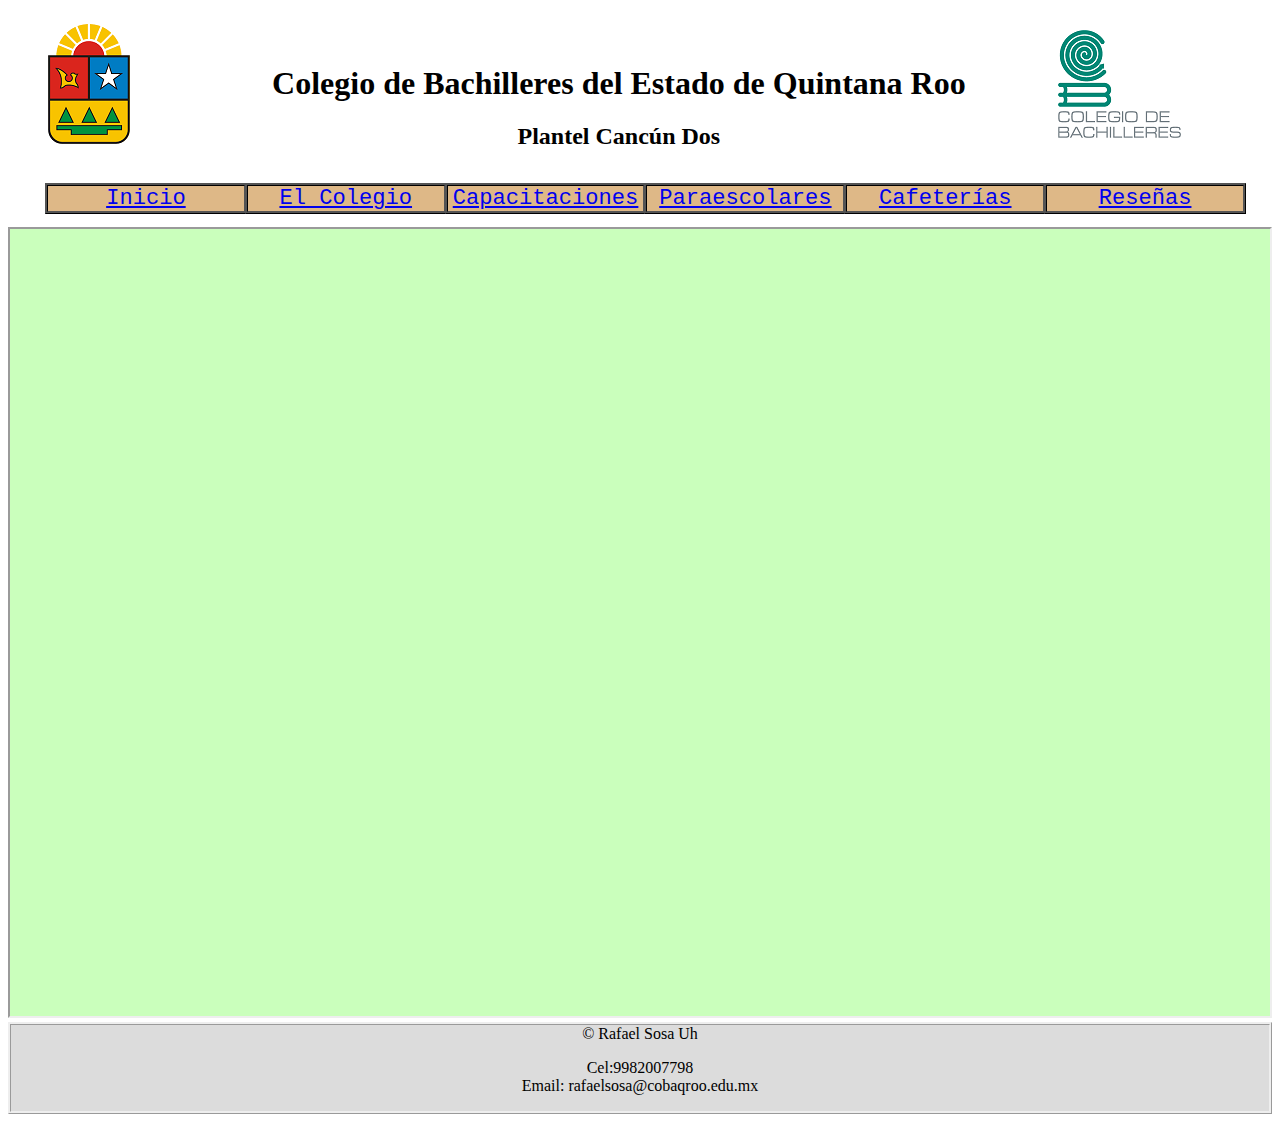
<file: index.html>
<!Doctype html>
<html lang="es">
    <head>
        <title>Bachilleres Cancún Dos</title>
        <meta charset="utf-8">
        <link rel="stylesheet" href="Estilos/estilosindex.css">
        <link rel="icon" href="Imagenes/Logo_Bachilleres.jpg">
    </head>
    
    <body>
        <header>
            <figure id="logo1">
                <img src="Imagenes/EscudoQuintanaRoo.png" alt="Escudo de QuintanaRoo">
            </figure>
            <div id="Titulo">
                <h1>Colegio de Bachilleres del Estado de Quintana Roo</h1>
                <h2>Plantel Cancún Dos</h2>
            </div>
            
            <figure id="logo2">
                <img src="Imagenes/Logo_Colegio_de_Bachilleres.png" alt="Logo de Bachilleres">
            </figure>
        </header>
        
        <nav id="barra">
            <ul>
                <li class="menu" >
                    <a href="inicio.html" target="principal">Inicio</a>
                </li>
                <li class="menu">
                    <a href="colegio.html" target="principal">El Colegio</a>
                </li>
                <li class="menu"><a href="capacitacion.html" target="principal">Capacitaciones</a></li>
                <li class="menu"><a href="paraescolares.html" target="principal">Paraescolares</a></li>
                <li class="menu"><a href="cafeterias.html" target="principal">Cafeterías</a></li>
                <li class="menu"><a href="resenas.html" target="principal">Reseñas</a></li>
            </ul>
        </nav>
        <main>
            <iframe id="marco" name="principal"></iframe>
        </main>
        
        <footer id="pie">
            &copy; Rafael Sosa Uh
            <p>
                Cel:9982007798 <br>             
                Email: rafaelsosa@cobaqroo.edu.mx
            </p>
        </footer>
    </body>
    
    
</html>
</file>
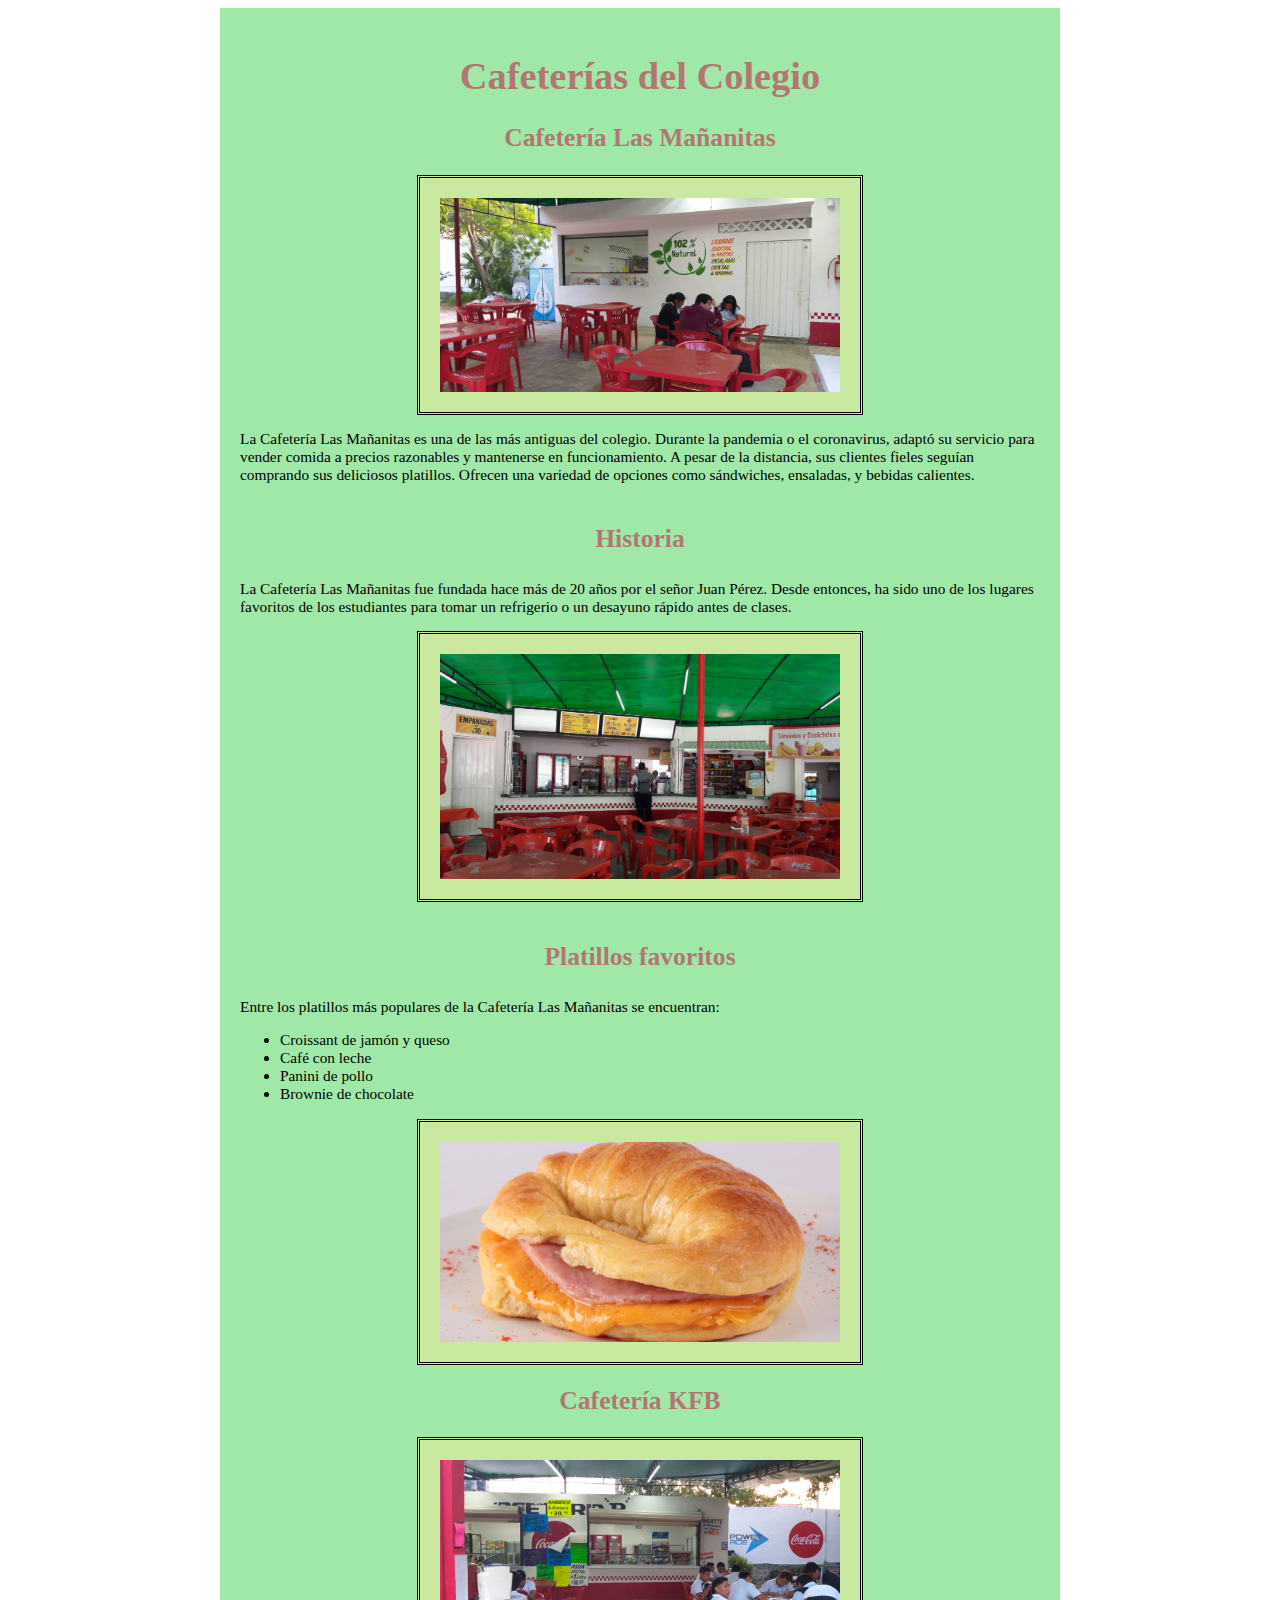
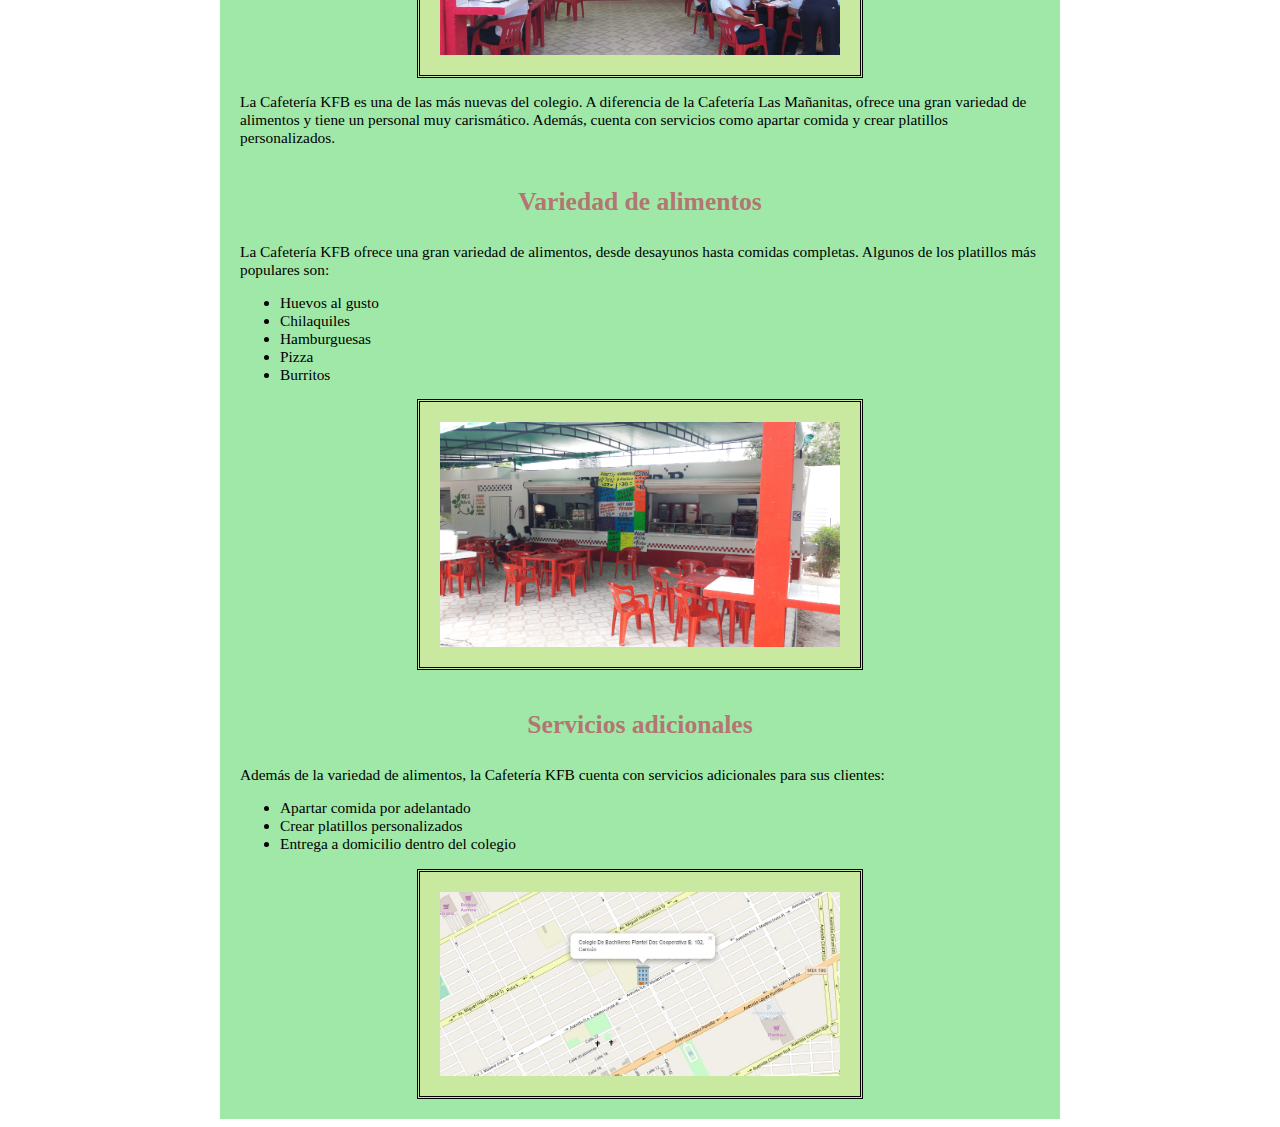
<file: cafeterias.html>
<!DOCTYPE html>
<html lang="es">
<head>
	<meta charset="UTF-8">
    <link rel="stylesheet" href="Estilos/estiloscafeteria.css">
</head>
<body>
	<div class="container">
		<h1>Cafeterías del Colegio</h1>
		<h2>Cafetería Las Mañanitas</h2>
		<img class="cafeteria-img" src="Imagenes/cafeteria2.jpg" alt="Cafetería Las Mañanitas">
		<p>La Cafetería Las Mañanitas es una de las más antiguas del colegio. Durante la pandemia o el coronavirus, adaptó su servicio para vender comida a precios razonables y mantenerse en funcionamiento. A pesar de la distancia, sus clientes fieles seguían comprando sus deliciosos platillos. Ofrecen una variedad de opciones como sándwiches, ensaladas, y bebidas calientes.</p>
		
		<div class="subtema">
			<h3>Historia</h3>
			<p>La Cafetería Las Mañanitas fue fundada hace más de 20 años por el señor Juan Pérez. Desde entonces, ha sido uno de los lugares favoritos de los estudiantes para tomar un refrigerio o un desayuno rápido antes de clases.</p>
			<img class="cafeteria-img" src="Imagenes/cafeteria4.jpg" alt="Imagen cafetería las mañanitas">
		</div>
		
		<div class="subtema">
			<h3>Platillos favoritos</h3>
			<p>Entre los platillos más populares de la Cafetería Las Mañanitas se encuentran:</p>
			<ul>
				<li>Croissant de jamón y queso</li>
				<li>Café con leche</li>
				<li>Panini de pollo</li>
				<li>Brownie de chocolate</li>
			</ul>
			<img class="cafeteria-img" src="Imagenes/croissant.jpg" alt="Imagen de platillos de Cafetería Las Mañanitas">
		</div>
		
		<h2>Cafetería KFB</h2>
		<img class="cafeteria-img" src="Imagenes/cafeteria1.jpg">
    <p>La Cafetería KFB es una de las más nuevas del colegio. A diferencia de la Cafetería Las Mañanitas, ofrece una gran variedad de alimentos y tiene un personal muy carismático. Además, cuenta con servicios como apartar comida y crear platillos personalizados.</p>

	<div class="subtema">
		<h3>Variedad de alimentos</h3>
		<p>La Cafetería KFB ofrece una gran variedad de alimentos, desde desayunos hasta comidas completas. Algunos de los platillos más populares son:</p>
		<ul>
			<li>Huevos al gusto</li>
			<li>Chilaquiles</li>
			<li>Hamburguesas</li>
			<li>Pizza</li>
			<li>Burritos</li>
		</ul>
		<img class="cafeteria-img" src="Imagenes/cafeteria3.jpg" alt="Imagen de platillos de Cafetería KFB">
	</div>
	
	<div class="subtema">
		<h3>Servicios adicionales</h3>
		<p>Además de la variedad de alimentos, la Cafetería KFB cuenta con servicios adicionales para sus clientes:</p>
		<ul>
			<li>Apartar comida por adelantado</li>
			<li>Crear platillos personalizados</li>
			<li>Entrega a domicilio dentro del colegio</li>
		</ul>
		<img class="cafeteria-img" src="Imagenes/coperativa.jpg" alt="Imagen de servicios de Cafetería KFB">
	</div>
</div>
</body>
</html>
</file>
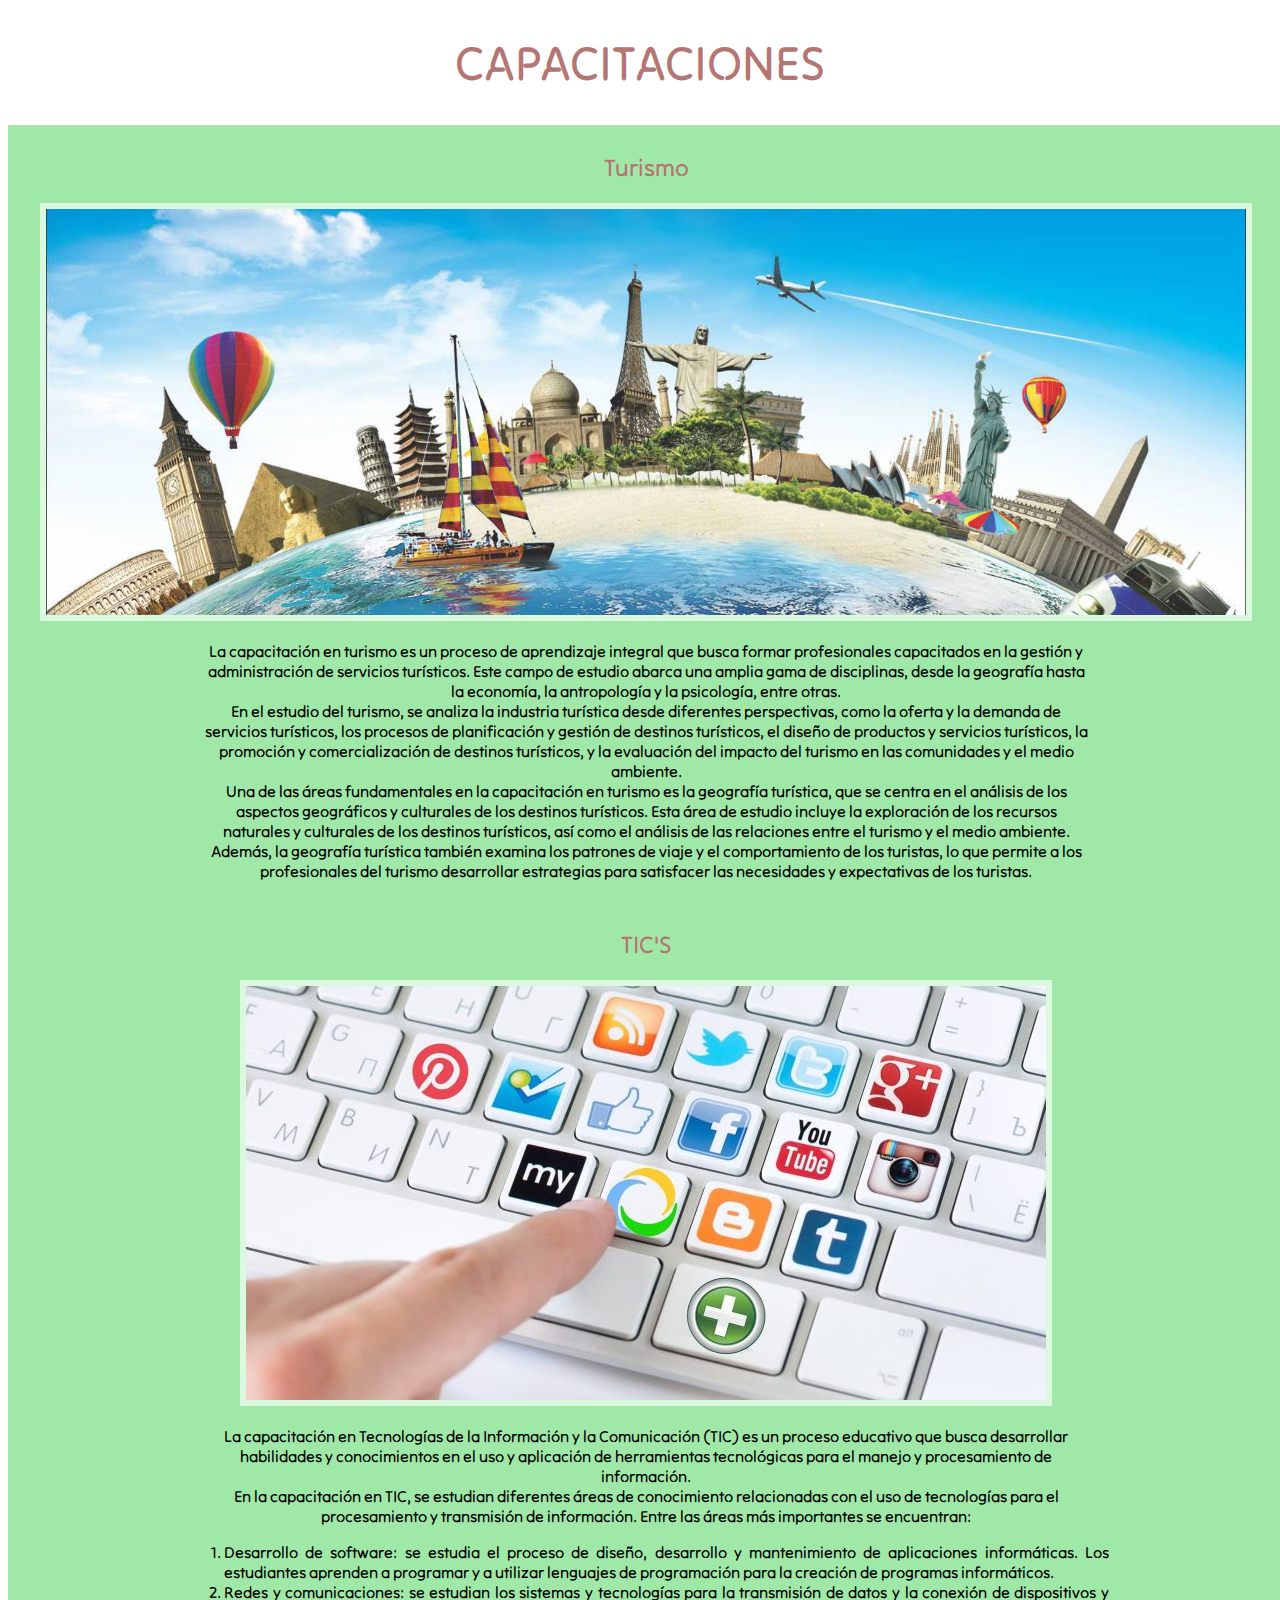
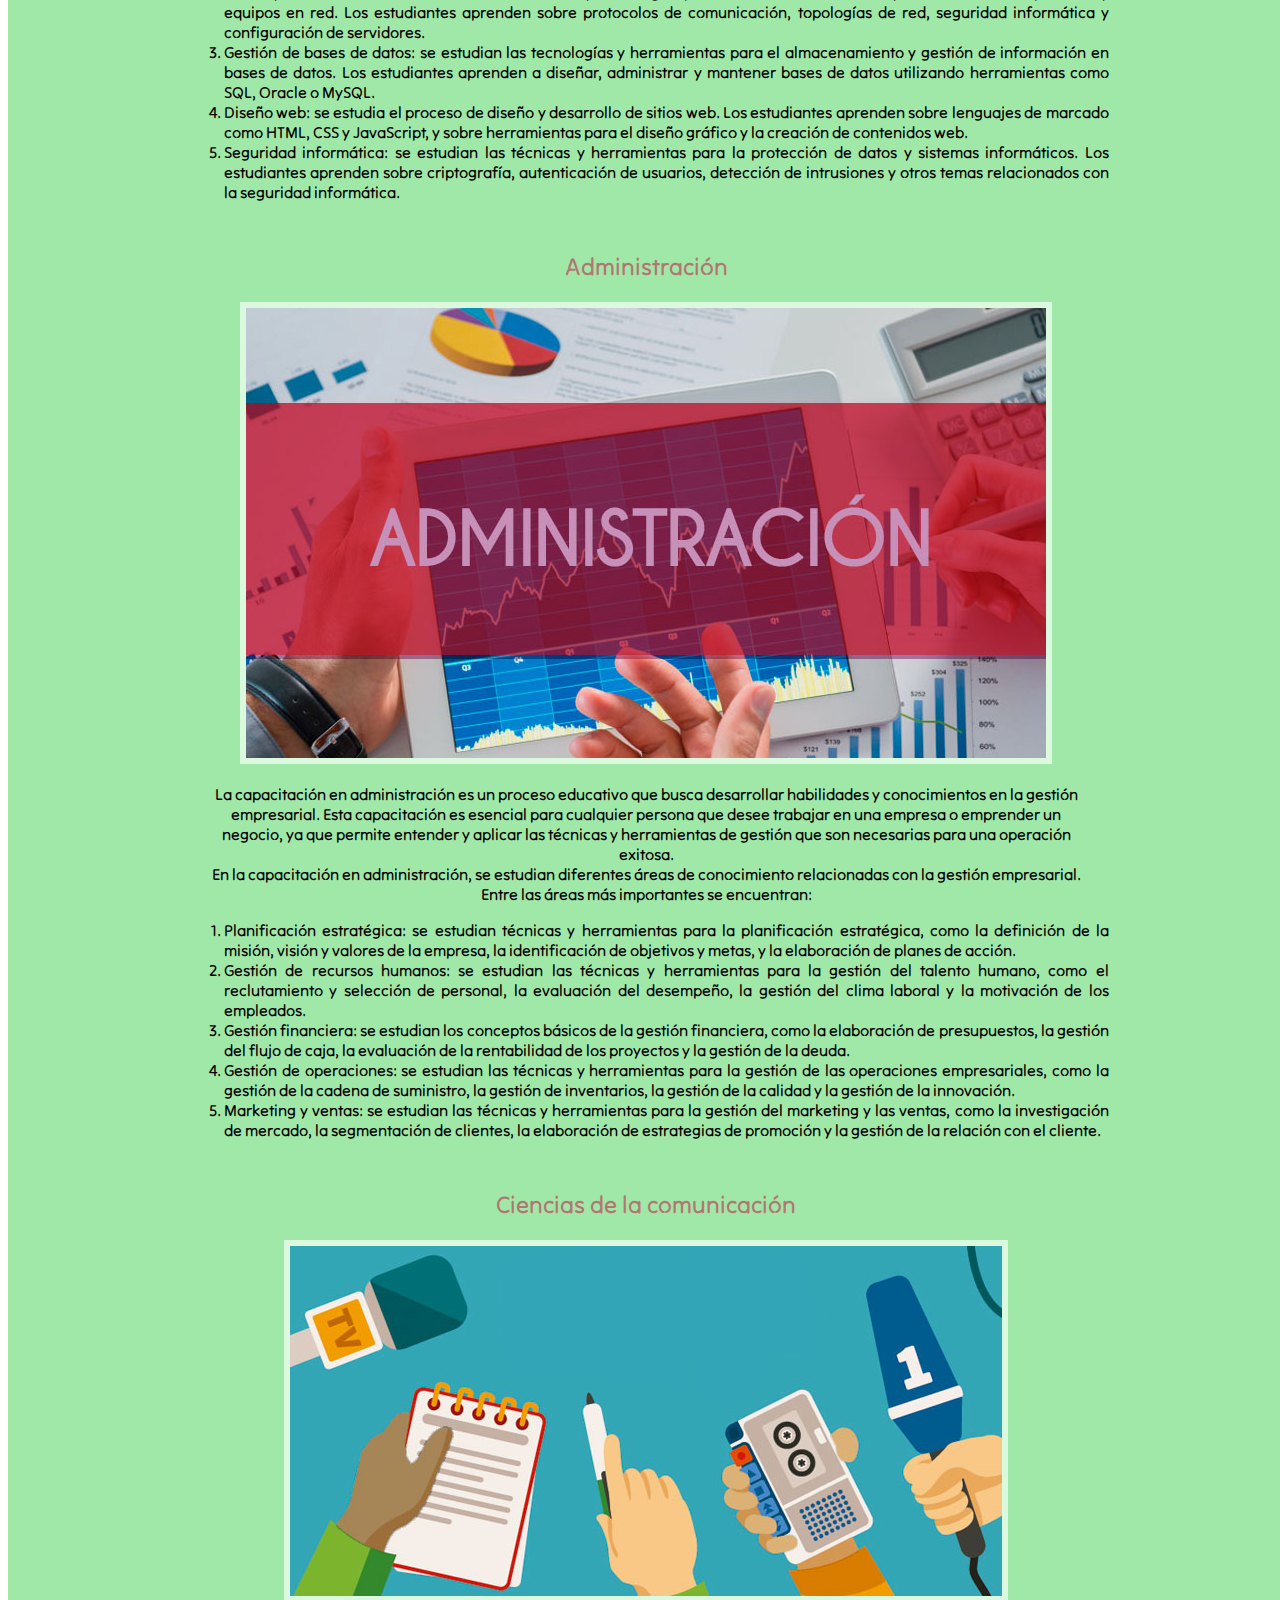
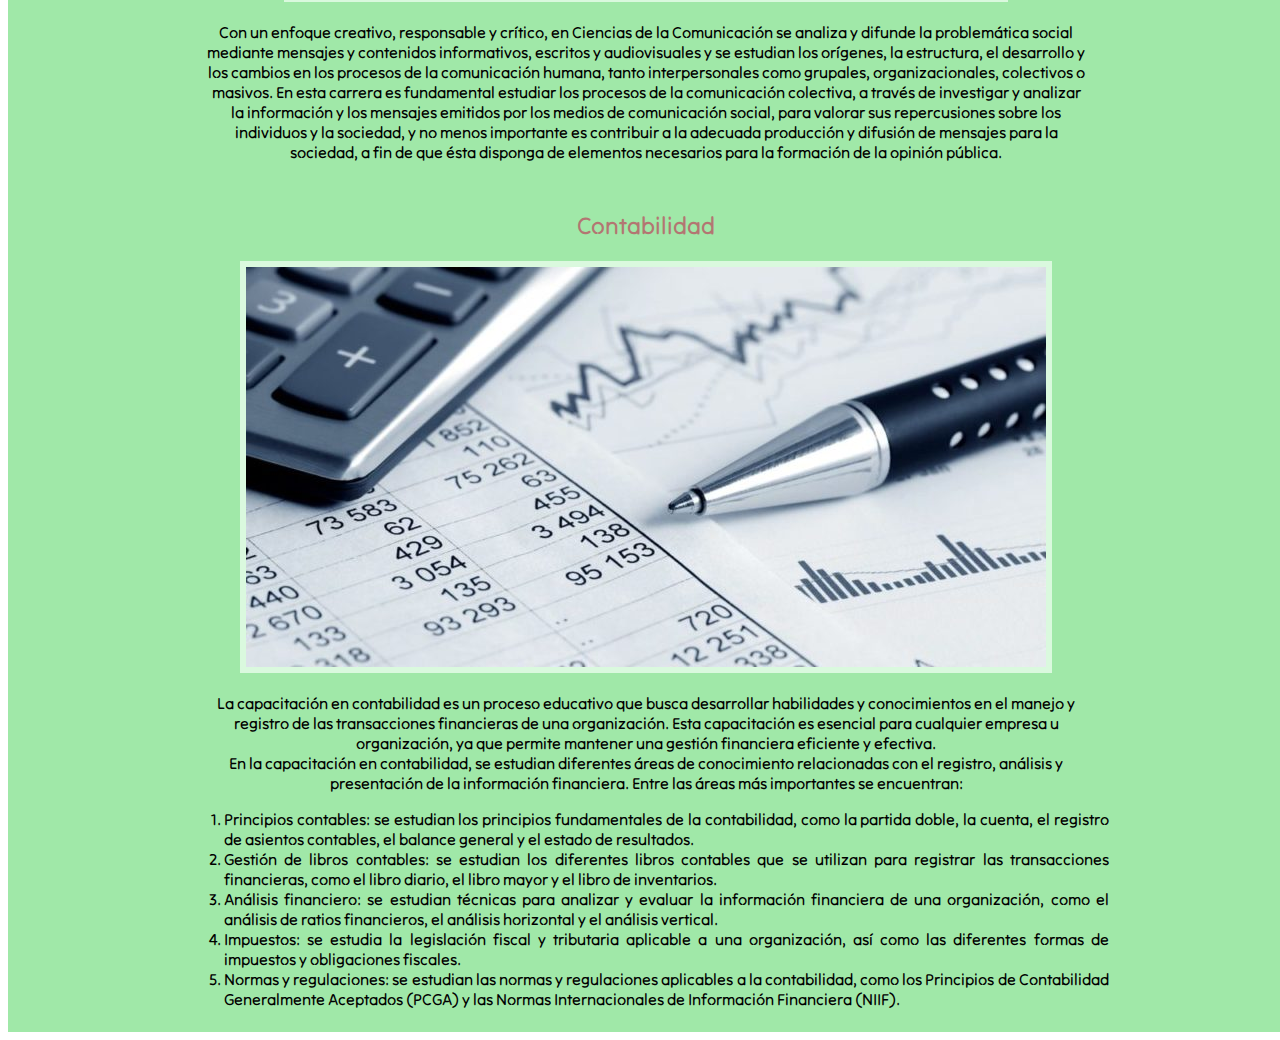
<file: capacitacion.html>
<!Doctype html>
<html lang="es">
    <head>
        <meta charset="utf-8">
        <link rel="stylesheet" href="Estilos/estiloscapacitacion.css">
    </head>
    
    <body>
        <header>
            <h1>
                CAPACITACIONES
            </h1>
        </header>
        <main>
            
            <section>
                <h2>Turismo</h2>
                <img src="Imagenes/turismo.jpg" alt="turismo" width="1200px">
                <center>
                <p>La capacitación en turismo es un proceso de aprendizaje integral que busca formar profesionales capacitados en la gestión y administración de servicios turísticos. Este campo de estudio abarca una amplia gama de disciplinas, desde la geografía hasta la economía, la antropología y la psicología, entre otras.<br>

En el estudio del turismo, se analiza la industria turística desde diferentes perspectivas, como la oferta y la demanda de servicios turísticos, los procesos de planificación y gestión de destinos turísticos, el diseño de productos y servicios turísticos, la promoción y comercialización de destinos turísticos, y la evaluación del impacto del turismo en las comunidades y el medio ambiente.<br>

Una de las áreas fundamentales en la capacitación en turismo es la geografía turística, que se centra en el análisis de los aspectos geográficos y culturales de los destinos turísticos. Esta área de estudio incluye la exploración de los recursos naturales y culturales de los destinos turísticos, así como el análisis de las relaciones entre el turismo y el medio ambiente. Además, la geografía turística también examina los patrones de viaje y el comportamiento de los turistas, lo que permite a los profesionales del turismo desarrollar estrategias para satisfacer las necesidades y expectativas de los turistas.</p>
                </center>
            </section>
         
            <section>
                   <h2>TIC'S</h2>
                <img src="Imagenes/tics.jpg" alt="TIC'S">
                <center>
                <p>La capacitación en Tecnologías de la Información y la Comunicación (TIC) es un proceso educativo que busca desarrollar habilidades y conocimientos en el uso y aplicación de herramientas tecnológicas para el manejo y procesamiento de información.<br> 
                En la capacitación en TIC, se estudian diferentes áreas de conocimiento relacionadas con el uso de tecnologías para el procesamiento y transmisión de información. Entre las áreas más importantes se encuentran: <br></p>

                    <ol>
                        <li>Desarrollo de software: se estudia el proceso de diseño, desarrollo y mantenimiento de aplicaciones informáticas. Los estudiantes aprenden a programar y a utilizar lenguajes de programación para la creación de programas informáticos.</li>
                        <li>Redes y comunicaciones: se estudian los sistemas y tecnologías para la transmisión de datos y la conexión de dispositivos y equipos en red. Los estudiantes aprenden sobre protocolos de comunicación, topologías de red, seguridad informática y configuración de servidores.</li>
                        <li>Gestión de bases de datos: se estudian las tecnologías y herramientas para el almacenamiento y gestión de información en bases de datos. Los estudiantes aprenden a diseñar, administrar y mantener bases de datos utilizando herramientas como SQL, Oracle o MySQL.</li>
                        <li>Diseño web: se estudia el proceso de diseño y desarrollo de sitios web. Los estudiantes aprenden sobre lenguajes de marcado como HTML, CSS y JavaScript, y sobre herramientas para el diseño gráfico y la creación de contenidos web.</li>
                        <li>Seguridad informática: se estudian las técnicas y herramientas para la protección de datos y sistemas informáticos. Los estudiantes aprenden sobre criptografía, autenticación de usuarios, detección de intrusiones y otros temas relacionados con la seguridad informática.</li>
                    </ol>
                </center>
               
            </section>
           
            <section>
                 <h2>Administración</h2>
                <img src="Imagenes/administracion.jpg" alt="administracion">
                <center><p>La capacitación en administración es un proceso educativo que busca desarrollar habilidades y conocimientos en la gestión empresarial. Esta capacitación es esencial para cualquier persona que desee trabajar en una empresa o emprender un negocio, ya que permite entender y aplicar las técnicas y herramientas de gestión que son necesarias para una operación exitosa.<br>En la capacitación en administración, se estudian diferentes áreas de conocimiento relacionadas con la gestión empresarial. Entre las áreas más importantes se encuentran:
                </p>
                <ol>
                    <li>Planificación estratégica: se estudian técnicas y herramientas para la planificación estratégica, como la definición de la misión, visión y valores de la empresa, la identificación de objetivos y metas, y la elaboración de planes de acción.</li>
                    <li>Gestión de recursos humanos: se estudian las técnicas y herramientas para la gestión del talento humano, como el reclutamiento y selección de personal, la evaluación del desempeño, la gestión del clima laboral y la motivación de los empleados.</li>
                    <li>Gestión financiera: se estudian los conceptos básicos de la gestión financiera, como la elaboración de presupuestos, la gestión del flujo de caja, la evaluación de la rentabilidad de los proyectos y la gestión de la deuda.</li>
                    <li>Gestión de operaciones: se estudian las técnicas y herramientas para la gestión de las operaciones empresariales, como la gestión de la cadena de suministro, la gestión de inventarios, la gestión de la calidad y la gestión de la innovación.</li>
                    <li>Marketing y ventas: se estudian las técnicas y herramientas para la gestión del marketing y las ventas, como la investigación de mercado, la segmentación de clientes, la elaboración de estrategias de promoción y la gestión de la relación con el cliente.</li>
                
                </ol>
                    </center>
            </section>
           
            <section >
                 <h2>Ciencias de la comunicación</h2>
                <img src="Imagenes/comunicacion.jpg" alt="Ciencias de la comunicacion">
                <center>
                <p>Con un enfoque creativo, responsable y crítico, en Ciencias de la Comunicación se analiza y difunde la problemática social mediante mensajes y contenidos informativos, escritos y audiovisuales y se estudian los orígenes, la estructura, el desarrollo y los cambios en los procesos de la comunicación humana, tanto interpersonales como grupales, organizacionales, colectivos o masivos.
En esta carrera es fundamental estudiar los procesos de la comunicación colectiva, a través de investigar y analizar la información y los mensajes emitidos por los medios de comunicación social, para valorar sus repercusiones sobre los individuos y la sociedad, y no menos importante es contribuir a la adecuada producción y difusión de mensajes para la sociedad, a fin de que ésta disponga de elementos necesarios para la formación de la opinión pública.</p>
                </center>
            </section>
           
            <section>
                 <h2>Contabilidad</h2>
                <img src="Imagenes/contabilidad.jpg" alt="Contabilidad">
                <center>
                <p>La capacitación en contabilidad es un proceso educativo que busca desarrollar habilidades y conocimientos en el manejo y registro de las transacciones financieras de una organización. Esta capacitación es esencial para cualquier empresa u organización, ya que permite mantener una gestión financiera eficiente y efectiva. <br> En la capacitación en contabilidad, se estudian diferentes áreas de conocimiento relacionadas con el registro, análisis y presentación de la información financiera. Entre las áreas más importantes se encuentran:</p>
                <ol>
                    <li>Principios contables: se estudian los principios fundamentales de la contabilidad, como la partida doble, la cuenta, el registro de asientos contables, el balance general y el estado de resultados.</li>
                    <li>Gestión de libros contables: se estudian los diferentes libros contables que se utilizan para registrar las transacciones financieras, como el libro diario, el libro mayor y el libro de inventarios.</li>
                    <li>Análisis financiero: se estudian técnicas para analizar y evaluar la información financiera de una organización, como el análisis de ratios financieros, el análisis horizontal y el análisis vertical.</li>
                    <li>Impuestos: se estudia la legislación fiscal y tributaria aplicable a una organización, así como las diferentes formas de impuestos y obligaciones fiscales.</li>
                    <li>Normas y regulaciones: se estudian las normas y regulaciones aplicables a la contabilidad, como los Principios de Contabilidad Generalmente Aceptados (PCGA) y las Normas Internacionales de Información Financiera (NIIF).</li>
                </ol>

                </center>    









            </section>
            
        </main>
    
    </body>
</html>
</file>
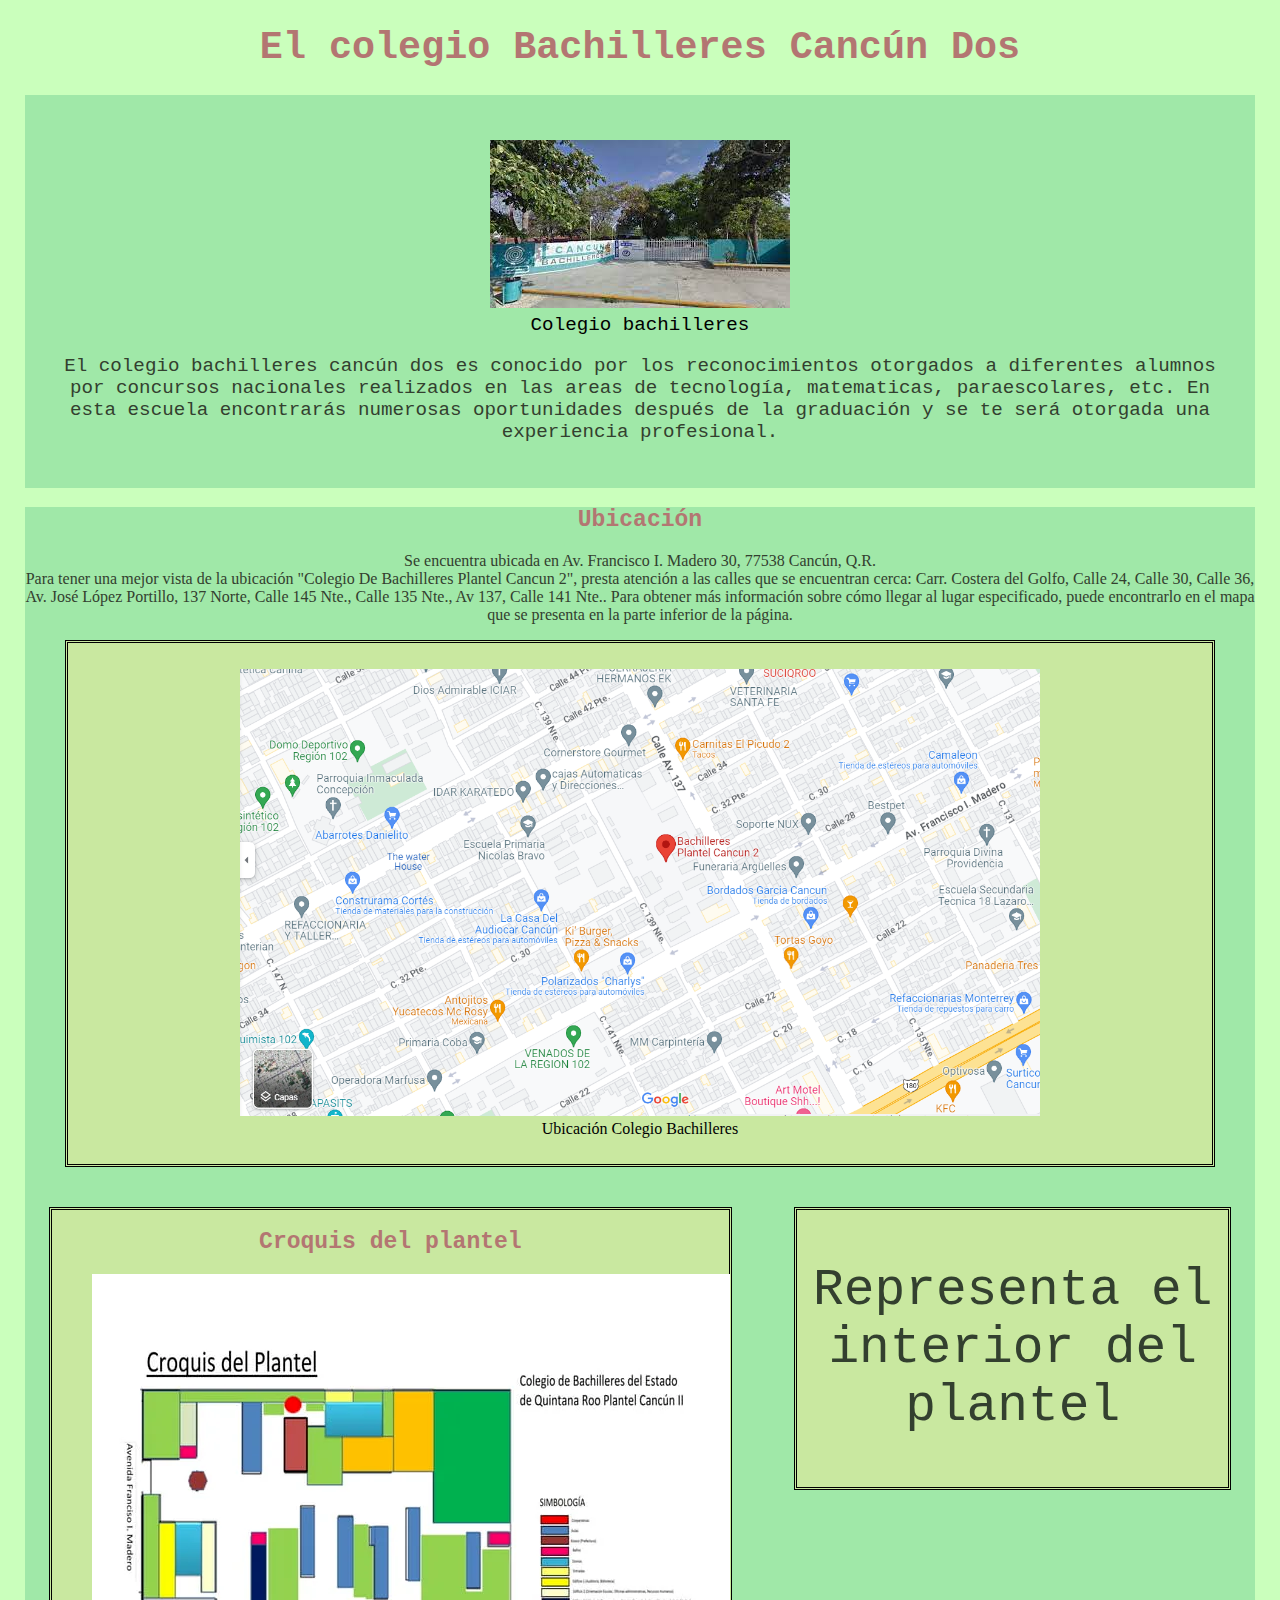
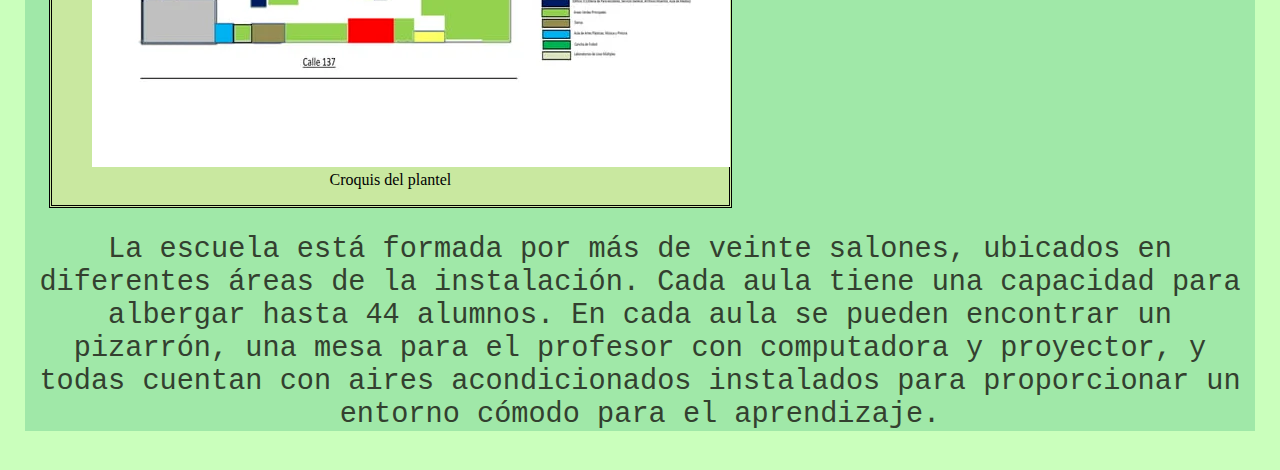
<file: colegio.html>
<!Doctype html>

<html lang="es">
    <head>
        <meta charset="utf-8">
        <link rel="stylesheet" href="Estilos/estiloscolegio.css">
    </head>
    
    <body>
        <header>
            
            <h1>El colegio Bachilleres Cancún Dos</h1>
            <div id="cabecera">
                <figure id="colegio">
                    <img src="Imagenes/colegio.jfif"  alt="Colegio bachilleres cancun dos">
                    <figcaption>Colegio bachilleres</figcaption>
                </figure>
                <p>
                    El colegio bachilleres cancún dos es conocido por los reconocimientos otorgados a diferentes alumnos por concursos nacionales realizados en las areas de tecnología, matematicas, paraescolares, etc.
                    En esta escuela encontrarás numerosas oportunidades después de la graduación y se te será otorgada una experiencia profesional.
                </p>
            </div>
        </header>
    
        <main>
            <div>
                <h2>
                    Ubicación
                </h2>
            
                <p>
                    Se encuentra ubicada en Av. Francisco I. Madero 30, 77538 Cancún, Q.R. 
                    <br>Para tener una mejor vista de la ubicación "Colegio De Bachilleres Plantel Cancun 2", presta atención a las calles que se encuentran cerca: Carr. Costera del Golfo, Calle 24, Calle 30, Calle 36, Av. José López Portillo, 137 Norte, Calle 145 Nte., Calle 135 Nte., Av 137, Calle 141 Nte.. Para obtener más información sobre cómo llegar al lugar especificado, puede encontrarlo en el mapa que se presenta en la parte inferior de la página.
                    
                </p>
            
                <figure id="ubicacion">
                    <img src="Imagenes/ubicacion.png" alt="ubicación" width="800px">
                    <figcaption>Ubicación Colegio Bachilleres </figcaption>
                </figure>
            </div>
            <div id="paneles">
                <div id="panelizquierdo">
                <h2>
                    Croquis del plantel
                </h2>
                <figure id="croquis">
                    <img src="Imagenes/uay.png" alt="croquis">
                    <figcaption>Croquis del plantel</figcaption>
                </figure>
                </div>
                <div id="panelderecho">
                <p>Representa el interior del plantel</p>
                </div>
            </div>
            
            <section id="abajo">
                <p> La escuela está formada por más de veinte salones, ubicados en diferentes áreas de la instalación. Cada aula tiene una capacidad para albergar hasta 44 alumnos. En cada aula se pueden encontrar un pizarrón, una mesa para el profesor con computadora y proyector, y todas cuentan con aires acondicionados instalados para proporcionar un entorno cómodo para el aprendizaje.</p>
            
            </section>
        </main>
        
        
        
    </body>
    
    
    
</html>
</file>
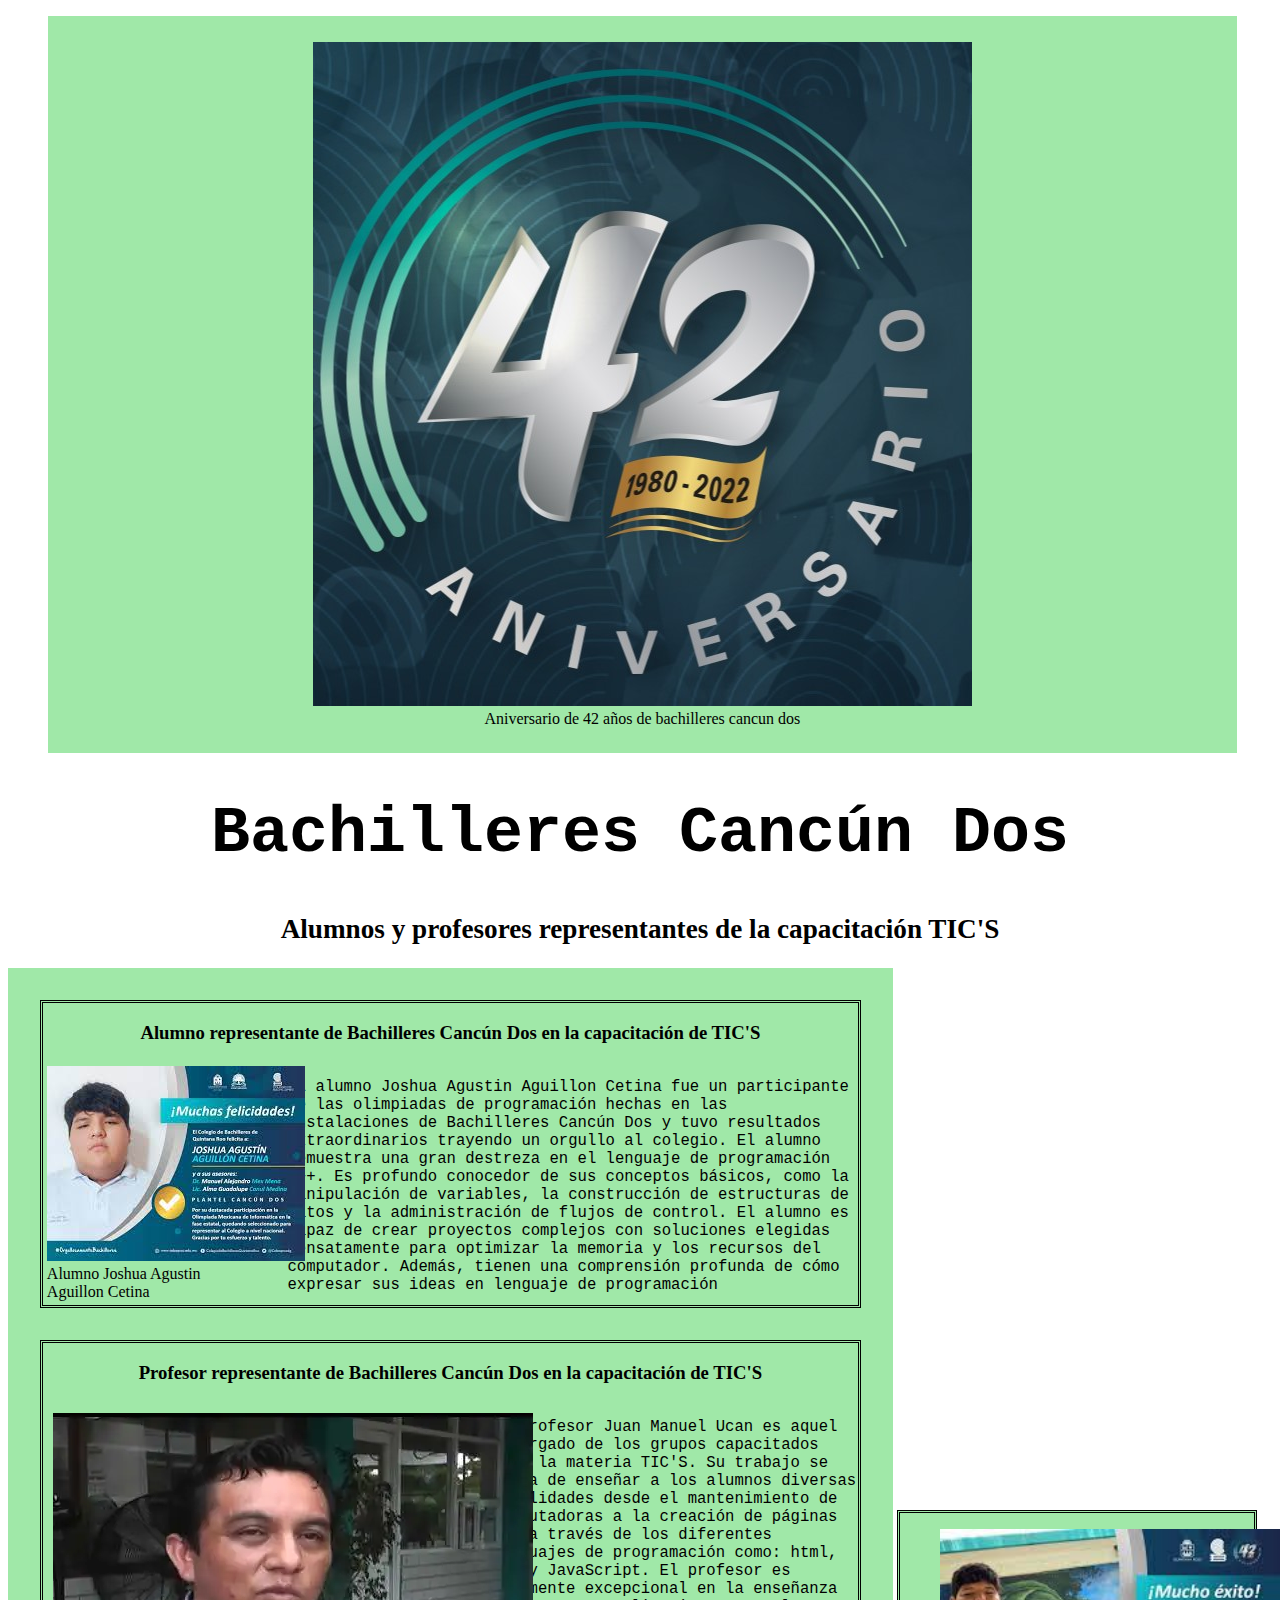
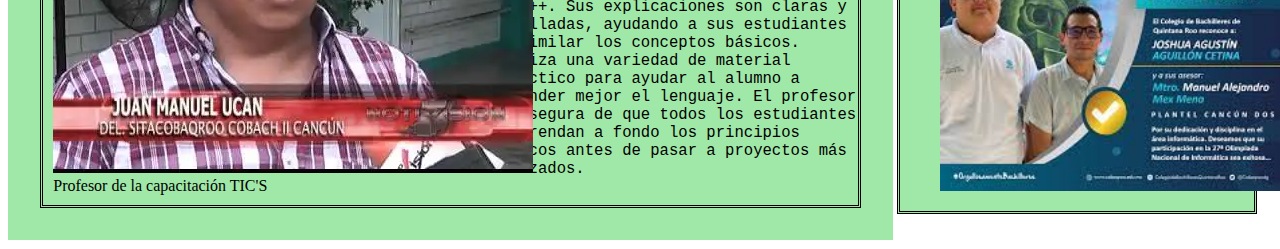
<file: inicio.html>
<!Doctype html>
<html lang="es">
    <head>
        <link rel="stylesheet" href="Estilos/estilosinicio.css">
        <meta charset="utf-8">
    </head>
    
    <body>
    <header>
        <figure id="ImagenPrincipal">
            <img src="Imagenes/42.jpg" alt="42 años de aniversario">
            <figcaption>Aniversario de 42 años de bachilleres cancun dos</figcaption>
            
            
        </figure>
        <div>
            <h1 id="titulo">Bachilleres Cancún Dos</h1>
            <h2 id="subtitulo">Alumnos y profesores representantes de la capacitación TIC'S</h2>
        </div>
    </header>
        
    <main>
       
       
        
        
    
        <div id="seccion1">
            <h3 id="Titulo1">Alumno representante de Bachilleres Cancún Dos en la capacitación de TIC'S</h3>
            <p id="parrafoImagen1">El alumno Joshua Agustin Aguillon Cetina fue un participante de las olimpiadas de programación hechas en las instalaciones de Bachilleres Cancún Dos y tuvo resultados extraordinarios trayendo un orgullo al colegio. El alumno demuestra una gran destreza en el lenguaje de programación C++. Es profundo conocedor de sus conceptos básicos, como la manipulación de variables, la construcción de estructuras de datos y la administración de flujos de control. El alumno es capaz de crear proyectos complejos con soluciones elegidas sensatamente para optimizar la memoria y los recursos del computador. Además, tienen una comprensión profunda de cómo expresar sus ideas en lenguaje de programación</p>
            <figure id="imagen1">
            <img src="Imagenes/joshua.jfif" alt="Alumno Joshua Agustin">
            <figcaption>Alumno Joshua Agustin Aguillon Cetina</figcaption>
            </figure>
            
        </div>
        
        <div id="seccion2">
            <h3 id="Titulo2">Profesor representante de Bachilleres Cancún Dos en la capacitación de TIC'S</h3>
            <p id="parrafoImagen2">El profesor Juan Manuel Ucan es aquel encargado de los grupos capacitados para la materia TIC'S. Su trabajo se trata de enseñar a los alumnos diversas habilidades desde el mantenimiento de computadoras a la creación de páginas web a través de los diferentes lenguajes de programación como: html, css y JavaScript. El profesor es realmente excepcional en la enseñanza de C++. Sus explicaciones son claras y detalladas, ayudando a sus estudiantes a asimilar los conceptos básicos. Utiliza una variedad de material didáctico para ayudar al alumno a entender mejor el lenguaje. El profesor se asegura de que todos los estudiantes comprendan a fondo los principios básicos antes de pasar a proyectos más avanzados. </p>
            <figure id="imagen2">
                <img src="Imagenes/profe.webp" alt="profesor de bachilleres Cancún Dos">
                <figcaption>Profesor de la capacitación TIC'S</figcaption>
            </figure>
        </div>
        
    </main>
        
    <aside>
        <figure>
            <img src="Imagenes/joshua.jpg" alt="Alumno bachilleres" width="350px">
            
        </figure>
        
    </aside>
            
        
        
    </body>

</html>
</file>
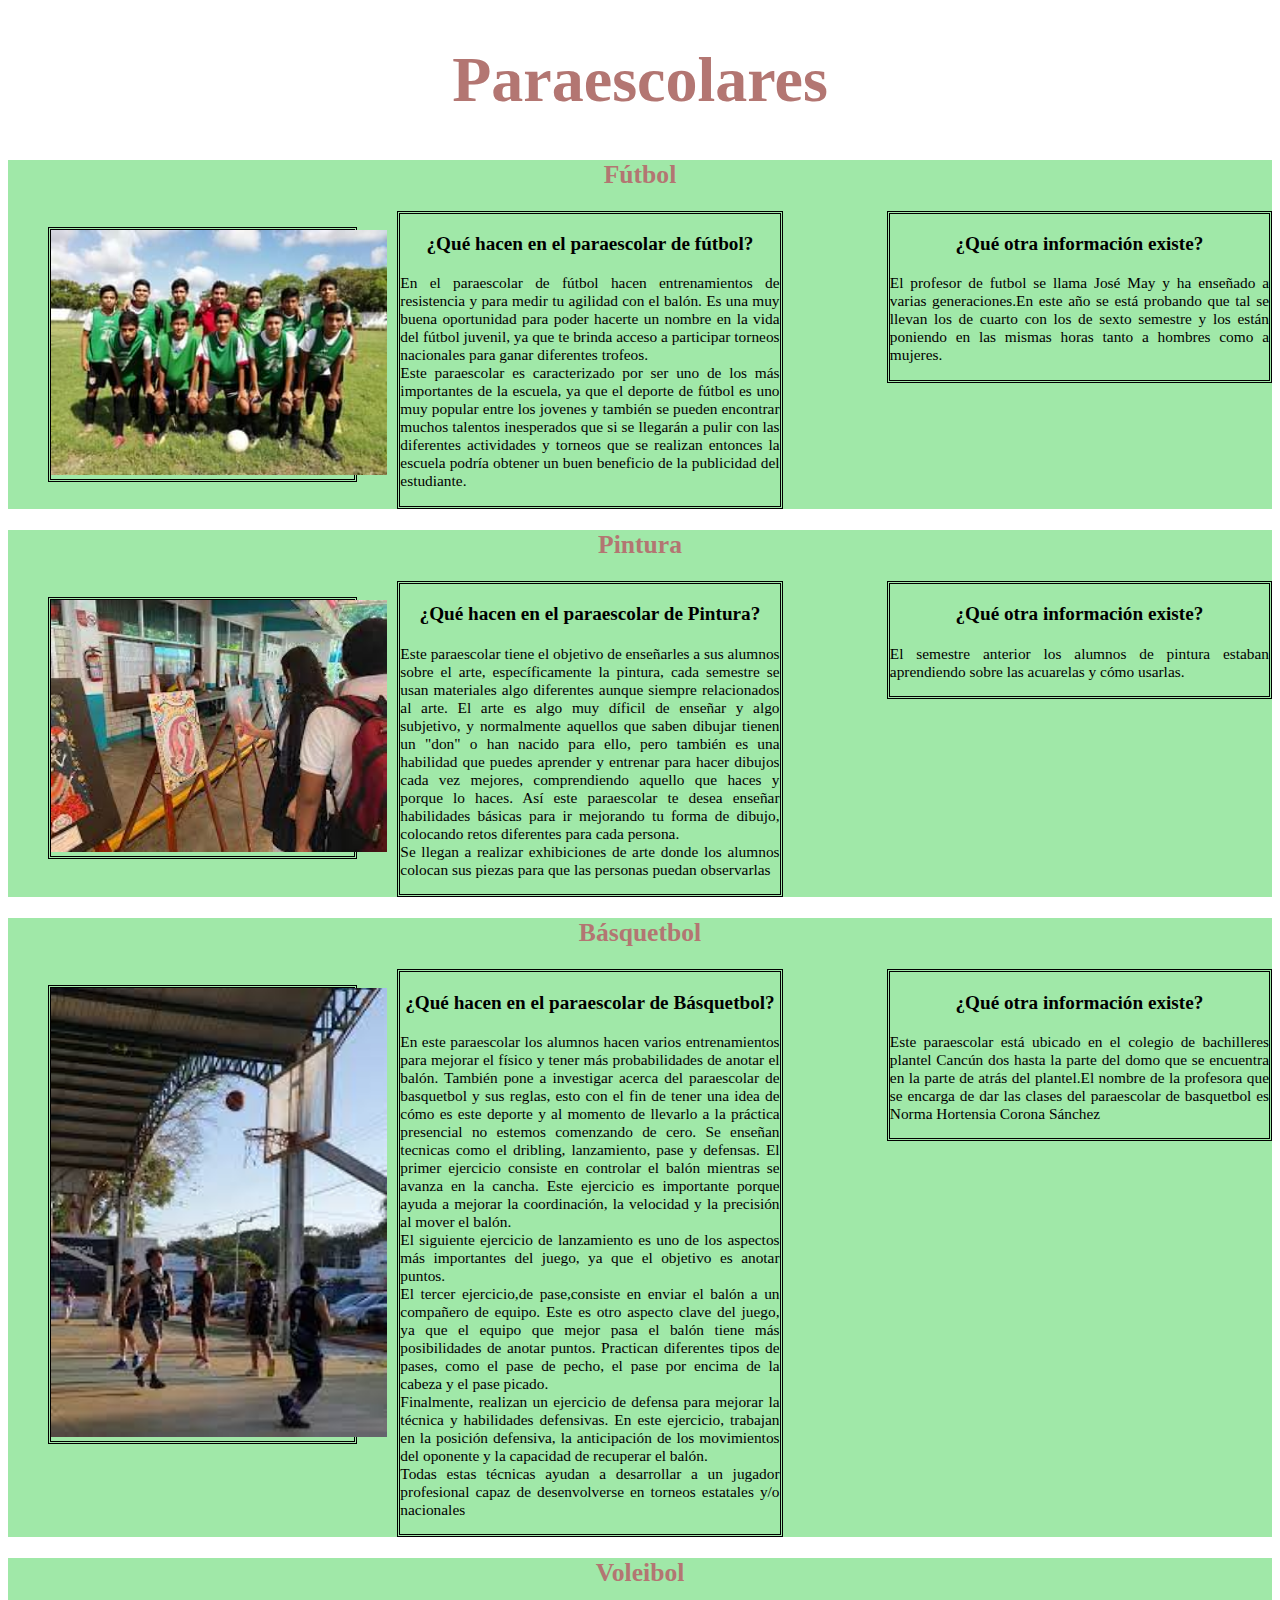
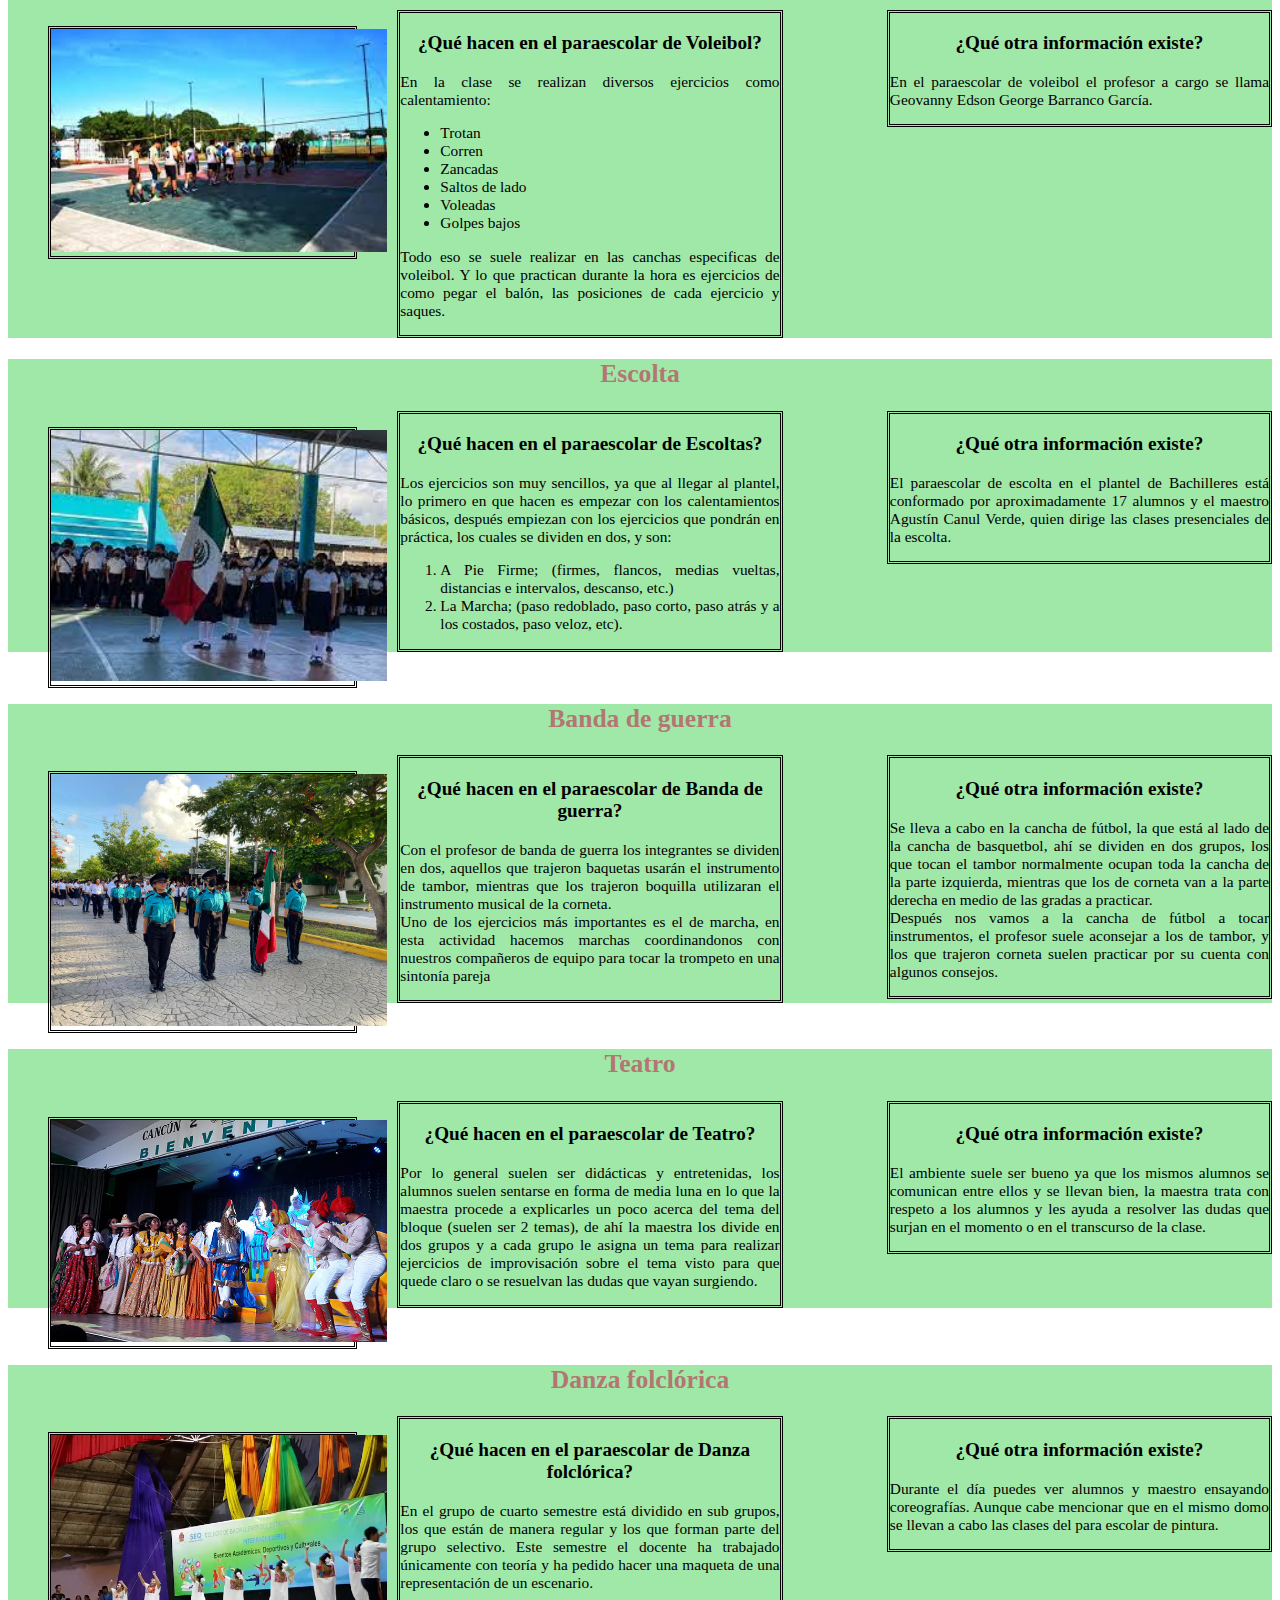
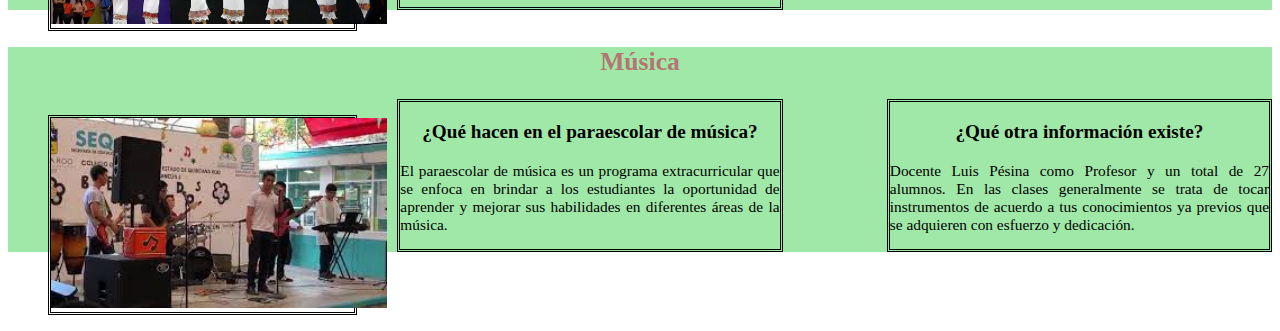
<file: paraescolares.html>
<!Doctype html>
<html lang="es">
    <head>
        <meta charset="utf-8">
        <link rel="stylesheet" href="Estilos/estilosparescolares.css">      
    </head>
    
    <body>
        <header>
            <h1>Paraescolares</h1>
        
        </header>
        
        <main>
            <section>
                <h2>Fútbol</h2>
                <figure >
                    <img src="Imagenes/futbol.jpg" alt="paraescolar de futbol">
                </figure>
                
                <div class="centro">
                    <h3>¿Qué hacen en el paraescolar de fútbol?</h3>
                    <p>En el paraescolar de fútbol hacen entrenamientos de resistencia y para medir tu agilidad con el balón. Es una muy buena oportunidad para poder hacerte un nombre en la vida del fútbol juvenil, ya que te brinda acceso a participar torneos nacionales para ganar diferentes trofeos. <br> Este paraescolar es caracterizado por ser uno de los más importantes de la escuela, ya que el deporte de fútbol es uno muy popular entre los jovenes y también se pueden encontrar muchos talentos inesperados que si se llegarán a pulir con las diferentes actividades y torneos que se realizan entonces la escuela podría obtener un buen beneficio de la publicidad del estudiante.</p>
                </div>
                
                <div class="derecha">
                    <h3>¿Qué otra información existe?</h3>
                    <p>El profesor de futbol se llama José May y ha enseñado a varias generaciones.En este año se está probando que tal se llevan los de cuarto con los de sexto semestre y los están poniendo en las mismas horas tanto a hombres como a mujeres.</p>
                </div>
                
            </section>
            
            <section>
                <h2>Pintura</h2>
                    <figure >
                        <img src="Imagenes/pintura.jpg" alt="paraescolar de pintura">
                    </figure>
                
                 <div class="centro">
                    <h3>¿Qué hacen en el paraescolar de Pintura?</h3>
                    <p>Este paraescolar tiene el objetivo de enseñarles a sus alumnos sobre el arte, específicamente la pintura, cada semestre se usan materiales algo diferentes aunque siempre relacionados al arte. El arte es algo muy díficil de enseñar y algo subjetivo, y normalmente aquellos que saben dibujar tienen un "don" o han nacido para ello, pero también es una habilidad que puedes aprender y entrenar para hacer dibujos cada vez mejores, comprendiendo aquello que haces y porque lo haces. Así este paraescolar te desea enseñar habilidades básicas para ir mejorando tu forma de dibujo, colocando retos diferentes para cada persona. <br>Se llegan a realizar exhibiciones de arte donde los alumnos colocan sus piezas para que las personas puedan observarlas</p>
                </div>
                
                <div class="derecha">
                    <h3>¿Qué otra información existe?</h3>
                    <p>El semestre anterior los alumnos de pintura estaban aprendiendo sobre las acuarelas y cómo usarlas.</p>
                </div>
            </section>
            
            <section>
                <h2>Básquetbol</h2>
                <figure>
                    <img src="Imagenes/basquetbol.jpg" alt="paraescolar de basquetbol">
                </figure>
                
                 <div class="centro">
                    <h3>¿Qué hacen en el paraescolar de Básquetbol?</h3>
                    <p>En este paraescolar los alumnos hacen varios entrenamientos para mejorar el físico y tener más probabilidades de anotar el balón. También  pone a investigar acerca del paraescolar de basquetbol y sus reglas, esto con el fin de tener una idea de cómo es este deporte y al momento de llevarlo a la práctica presencial no estemos comenzando de cero. Se enseñan tecnicas como el dribling, lanzamiento, pase y defensas. El primer ejercicio consiste en controlar el balón mientras se avanza en la cancha. Este ejercicio es importante porque ayuda a mejorar la coordinación, la velocidad y la precisión al mover el balón. <br>El siguiente ejercicio de <span>lanzamiento</span> es uno de los aspectos más importantes del juego, ya que el objetivo es anotar puntos.
                     <br>
                      El tercer ejercicio,de pase,consiste en enviar el balón a un compañero de equipo. Este es otro aspecto clave del juego, ya que el equipo que mejor pasa el balón tiene más posibilidades de anotar puntos. Practican diferentes tipos de pases, como el pase de pecho, el pase por encima de la cabeza y el pase picado.
                        <br>
                        Finalmente, realizan un ejercicio de defensa para mejorar la técnica y habilidades defensivas. En este ejercicio, trabajan en la posición defensiva, la anticipación de los movimientos del oponente y la capacidad de recuperar el balón. 
                        <br>
                        Todas estas técnicas ayudan a desarrollar a un jugador profesional capaz de desenvolverse en torneos estatales y/o nacionales
                        </p>
                </div>
                
                <div class="derecha">
                    <h3>¿Qué otra información existe?</h3>
                    <p>Este paraescolar está ubicado en el colegio de bachilleres plantel Cancún dos hasta la parte del domo que se encuentra en la parte de atrás del plantel.El nombre de la profesora que se encarga de dar las clases del paraescolar de basquetbol es Norma Hortensia Corona Sánchez</p>
                </div>
            </section>
            
            <section>
                <h2>Voleibol</h2>
                <figure>
                    <img src="Imagenes/voleibol.jpg" alt="paraescolar de voleibol">
                </figure>
                
                 <div class="centro">
                    <h3>¿Qué hacen en el paraescolar de Voleibol?</h3>
                    <p>En la clase se realizan diversos ejercicios como calentamiento: </p>

                     <ul>
                        <li>Trotan</li>
                         <li>Corren</li>
                         <li>Zancadas</li>
                         <li>Saltos de lado</li>
                         <li>Voleadas</li>
                         <li>Golpes bajos</li>
                    </ul>

                     <p>Todo eso se suele realizar en las canchas especificas de voleibol.  Y lo que practican durante la hora es ejercicios de como pegar el balón,  las posiciones de cada ejercicio y saques.</p>
                </div>
                
                <div class="derecha">
                    <h3>¿Qué otra información existe?</h3>
                    <p>En el paraescolar de voleibol el profesor a cargo se llama Geovanny Edson George Barranco García.</p>
                </div>
            </section>
            
            <section>
                <h2>Escolta</h2>
                <figure>
                    <img src="Imagenes/escolta.jpg" alt="paraescolar de escolta">
                </figure>
                
                 <div class="centro">
                    <h3>¿Qué hacen en el paraescolar de Escoltas?</h3>
                     <p>Los ejercicios son muy sencillos, ya que al llegar al plantel, lo primero en que hacen es empezar con los calentamientos básicos, después empiezan con los ejercicios que pondrán en práctica, los cuales se dividen en dos, y son: </p>
                        <ol>
                            <li>A Pie Firme; (firmes, flancos, medias vueltas, distancias e intervalos, descanso, etc.)</li>
                            <li>La Marcha; (paso redoblado, paso corto, paso atrás y a los costados, paso veloz, etc).</li>
                        </ol>
                </div>
                
                <div class="derecha">
                    <h3>¿Qué otra información existe?</h3>
                    <p>El paraescolar de escolta en el plantel de Bachilleres está conformado por aproximadamente 17 alumnos y el maestro Agustín Canul Verde, quien dirige las clases presenciales de la escolta.</p>
                </div>
            </section>
            
            <section>
                <h2>Banda de guerra</h2>
                <figure>
                    <img src="Imagenes/banda%20de%20guerar.jpg" alt="paraescolar de banda de guerra" width="400px">
                </figure>
                
                 <div class="centro">
                    <h3>¿Qué hacen en el paraescolar de Banda de guerra?</h3>
                    <p>Con el profesor de banda de guerra los integrantes se dividen en dos, aquellos que trajeron baquetas usarán el instrumento de tambor, mientras que los trajeron boquilla utilizaran el instrumento musical de la corneta.
                     <br>
                        Uno de los ejercicios más importantes es el de marcha, en esta actividad hacemos marchas coordinandonos con nuestros compañeros de equipo para tocar la trompeto en una sintonía pareja
                     </p>
                </div>
                
                <div class="derecha">
                    <h3>¿Qué otra información existe?</h3>
                    <p>Se lleva a cabo en la cancha de fútbol, la que está al lado de la cancha de basquetbol, ahí se dividen en dos grupos, los que tocan
                        el tambor normalmente ocupan toda la cancha de la parte izquierda, mientras que los de corneta
                        van a la parte derecha en medio de las gradas a practicar.<br>
                        Después nos vamos a la cancha de fútbol a tocar instrumentos, el profesor suele aconsejar a los de tambor, y los que trajeron corneta suelen practicar por su cuenta con algunos consejos.
                    
                    </p>
                </div>
            </section>
            
            <section>
                <h2>Teatro</h2>
                <figure>
                    <img src="Imagenes/teatro.jpg" alt="paraescolar de teatro" width="400px"> 
                </figure>
                
                 <div class="centro">
                    <h3>¿Qué hacen en el paraescolar de Teatro?</h3>
                    <p> 
                        Por lo general suelen ser didácticas y entretenidas, los alumnos suelen sentarse en forma de media luna en lo que la maestra procede a explicarles un poco acerca del tema del bloque (suelen ser 2 temas), de ahí la maestra los divide en dos grupos y a cada grupo le asigna un tema para realizar ejercicios de improvisación sobre el tema visto para que quede claro o se resuelvan las dudas que vayan surgiendo.
                    </p>
                </div>
                
                <div class="derecha">
                    <h3>¿Qué otra información existe?</h3>
                    <p>El ambiente suele ser bueno ya que los mismos alumnos se comunican entre ellos y se llevan bien, la maestra trata con respeto a los alumnos y les ayuda a resolver las dudas que surjan en el momento o en el transcurso de la clase.</p>
                </div>
            </section>
            
            <section>
                <h2>Danza folclórica</h2>
                <figure>
                    <img src="Imagenes/danza.jpg" alt="paraescolar de danza" width="400px">
                </figure>
                
                 <div class="centro">
                    <h3>¿Qué hacen en el paraescolar de Danza folclórica?</h3>
                    <p>En el grupo de cuarto semestre está dividido en sub grupos, los que están de manera regular y los que forman parte del grupo selectivo. Este semestre el docente ha trabajado únicamente con teoría y ha pedido hacer una maqueta de una representación de un escenario.</p>
                </div>
                
                <div class="derecha">
                    <h3>¿Qué otra información existe?</h3>
                    <p>Durante el día puedes ver alumnos y maestro ensayando coreografías. Aunque cabe mencionar que en el mismo domo se llevan a cabo las clases del para escolar de pintura.</p>
                </div>
            </section>
            
            <section>
                <h2>Música</h2>
                <figure>
                    <img src="Imagenes/musica.jpg" alt="paraescolar de música" >
                </figure>
                
                 <div class="centro">
                    <h3>¿Qué hacen en el paraescolar de música?</h3>
                    <p>El paraescolar de música es un programa extracurricular que se enfoca en brindar a los estudiantes la oportunidad de aprender y mejorar sus habilidades en diferentes áreas de la música.</p>
                </div>
                
                <div class="derecha">
                    <h3>¿Qué otra información existe?</h3>
                    <p>Docente Luis Pésina como Profesor y un total de 27 alumnos. En las clases generalmente se trata de tocar instrumentos de acuerdo a tus conocimientos ya previos que se adquieren con esfuerzo y dedicación. </p>
                </div>
            </section>
            
            
            
        
        </main>
    </body>
    
</html>
</file>
<file: Estilos/estilosindex.css>
#logo1{
    display: inline-block;
    width: 12%;
    float:left;
}

#logo2{
    display: inline-block;
    width:12%;
    text-align: right;
}

#Titulo{
    display:inline-block;
    width:60%;
    text-align: center;
}

#barra{
    clear:both;
}

.menu{
    display: inline-block;
    width:16%;
    background-color: burlywood;
    font-size: 1.7em;
    font-family: monospace;
    outline-style:ridge;
    text-align: center;
}

#marco{
    width: 95.6%;
    padding: 2vw;
    height: 46em;
    background-color: #CAFFBC;
}

#pie{
    text-align: center;
    border: ridge;
    background-color: gainsboro;
}
</file>
<file: Estilos/estiloscafeteria.css>
html {
    
}
h1{
     text-align: center;
    font-size: 3vw;
 color: #B37672;
}
 h2, h3{
    text-align: center;
    font-size: 2vw;
 color: #B37672;
}
.container {
    max-width: 800px;
    margin: 0 auto;
    padding: 20px;
    background-color: #A0E8A8;
}
.cafeteria-img {
    display: block;
    margin: 0 auto;
    max-width: 400px;
    height: auto;
    padding: 20px;
    background-color: #C9E8A0;
    border: double;
}
.subtema {
    margin-top: 40px;
}

p,ol,ul{
    font-size: 1.2vw;
    
}
</file>
<file: Estilos/estiloscapacitacion.css>
@import url('https://fonts.googleapis.com/css2?family=Tilt+Neon&display=swap');

h1{
    text-align: center;
     font-family: "Tilt Neon";
    font-size: 3em;
    color: #B37672;
}

h2{
    text-align: center;
    font-family: "Tilt Neon";
    background-color: #A0E8A8;
        color: #B37672;
}

img{
    border: 6px #DAF9DE solid;
}

section{
    
    display:inline-block;
    clear:both;
    width: 100%;
    text-align: center;
    background-color: #A0E8A8;
    padding: 0.5vw;
}

p{
    font-family: "Tilt Neon";
    width: 70%;
}
ol{
    font-family: "Tilt Neon";
    text-align: justify;
     width: 70%;
        
}
</file>
<file: Estilos/estiloscolegio.css>
html{
    text-align: center;
    background-color: #CAFFBC;
}

#cabecera{
    background-color: #A0E8A8;
    padding: 2vw;
    font-size: 1.5vw;
    font-family: monospace;
    margin: 1.3vw;
}

h1{
    font-size: 3vw;
    font-family: monospace;
    color: #B37672;
    
}

main{
    margin: 1.3vw;
    background-color: #A0E8A8;
}

#ubicacion{
    border: double;
    padding: 2vw;
    background-color: #C9E8A0;
}

h2{
    font-family: monospace;
    font-size: 1.8vw;
    color:#B37672;
}



#panelizquierdo{
    width:55%;
    float: left;
    display: inline-block;
    border: double;
    margin: 1.9vw;
    background-color: #C9E8A0;
}

#panelderecho{
    font-family: monospace;
    background-color: #C9E8A0;
    font-size: 4vw;
    border: double;
    margin: 1.9vw;
    width: 35%;
    float: right;
    display: inline-block;
}

#abajo{
    clear:both;
    font-size: 2.2em;
    font-family:monospace;
}

p{
    color: #33402F;
}
</file>
<file: Estilos/estilosinicio.css>
#ImagenPrincipal{
    text-align: center;
    width: 90%;
    padding:2vw;
    background-color: #A0E8A8;
    
}

#titulo{
    text-align: center;
    font-size: 5em;
    font-family: monospace;
    
}

#arriba{
    clear:both;
}

#subtitulo{
    text-align: center;
    width: 100%;
    font-size: 1.7em;
    font-family: serif;
}

#imagen1{
    text-align: left;
    display:inline-block;
    width:20%;
    margin:0.3vw;
}


#Titulo1{
    text-align: center;
    width: 100%;
    
}

#parrafoImagen1{
    display:inline-block;
    width: 70%;
    float: right;
    font-size: 1.2em;
    font-family: monospace;
}

#Titulo2{
    text-align: center;
    width: 100%;
}

#imagen2{
    text-align: left;
    display: inline-block;
    width: 35%;
    margin:0.8vw;
}

#parrafoImagen2{
    display: inline-block;
    float: right;
    font-size: 1.2em;
    font-family: monospace;
    width: 45%;

}


#seccion1{
    border: double;
    margin:2em;
}

#seccion2{
    border: double;
    margin:2em;
}

main{
    width: 70%;
    display: inline-block;
    background-color: #A0E8A8;
}
aside{
    display: inline-block;
    width: 28%;
    border: double;
    text-align: right;
    background-color: #A0E8A8;
}
</file>
<file: Estilos/estilosparescolares.css>
h1{
    text-align: center;
    font-size: 5vw;
    color:#B37672;
}

h2{
    text-align: center;
    font-size: 2vw;
    color: #B37672;
}

figure{
    display:inline-block;
    border: double;
    float: left;
    width: 24%;
}

.centro{
    display: inline-block;
    float: center;
    width: 30%;
    border:double;
    
}

.derecha{
    display: inline-block;
    float: right;
    border:double;
    width: 30%;
  
}

section{
    clear: both;
    background-color: #A0E8A8;
}

img{
    text-align: center;
    width: 21em;
}

p{
    text-align: justify;
    font-size: 1.2vw;
    
}

h3{
    text-align: center;
    font-size: 1.5vw;
}

ol{
    font-size: 1.2vw;
    text-align: justify;
}

ul{
    font-size: 1.2vw;
    text-align: justify;
}
</file>
